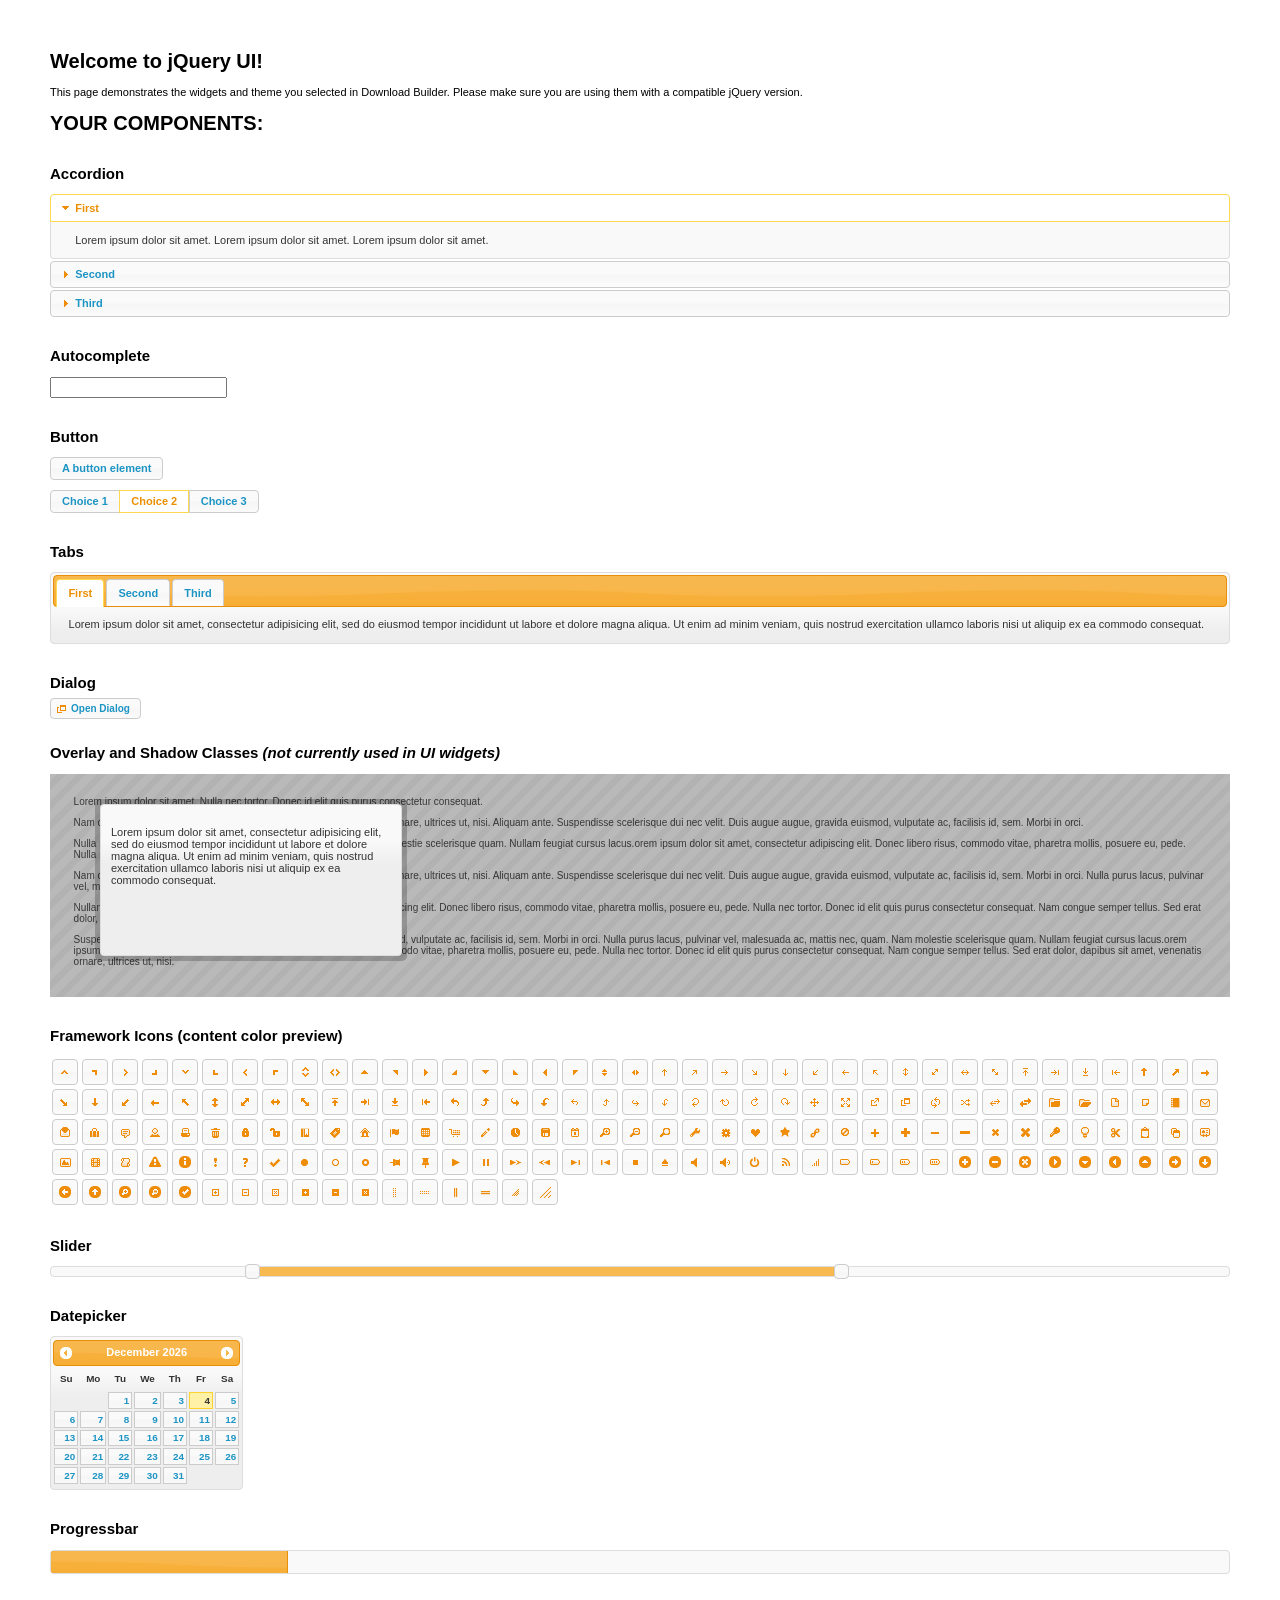
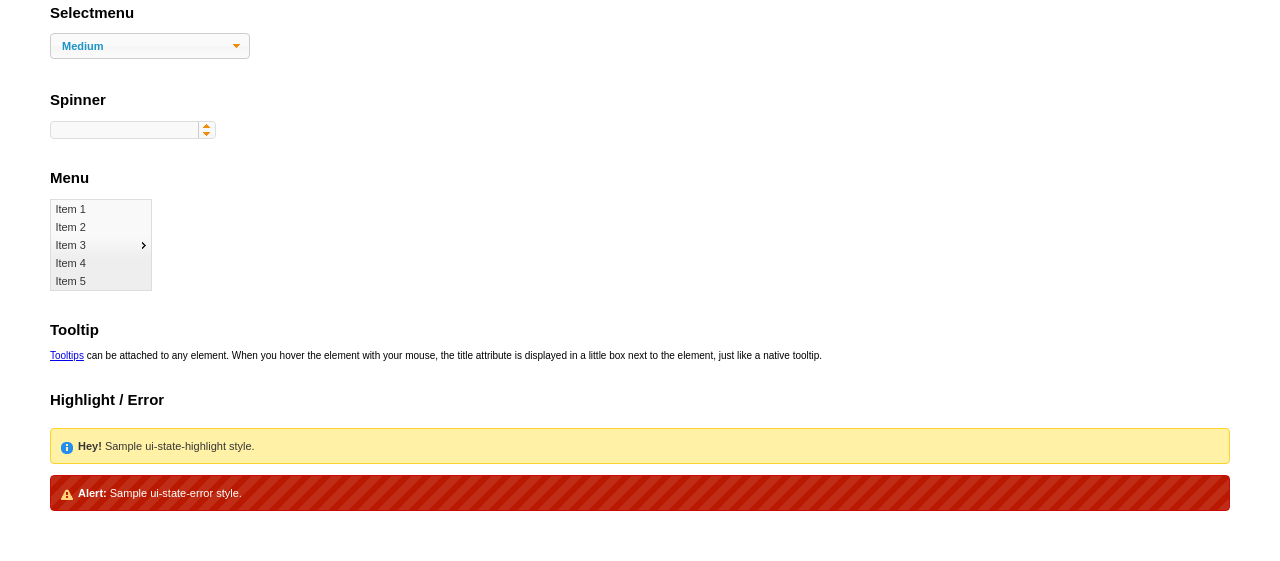
<file: jquery/Scripts/jquery-ui-1.11.4/index.html>
<!doctype html>
<html lang="us">
<head>
	<meta charset="utf-8">
	<title>jQuery UI Example Page</title>
	<link href="jquery-ui.css" rel="stylesheet">
	<style>
	body{
		font: 62.5% "Trebuchet MS", sans-serif;
		margin: 50px;
	}
	.demoHeaders {
		margin-top: 2em;
	}
	#dialog-link {
		padding: .4em 1em .4em 20px;
		text-decoration: none;
		position: relative;
	}
	#dialog-link span.ui-icon {
		margin: 0 5px 0 0;
		position: absolute;
		left: .2em;
		top: 50%;
		margin-top: -8px;
	}
	#icons {
		margin: 0;
		padding: 0;
	}
	#icons li {
		margin: 2px;
		position: relative;
		padding: 4px 0;
		cursor: pointer;
		float: left;
		list-style: none;
	}
	#icons span.ui-icon {
		float: left;
		margin: 0 4px;
	}
	.fakewindowcontain .ui-widget-overlay {
		position: absolute;
	}
	select {
		width: 200px;
	}
	</style>
</head>
<body>

<h1>Welcome to jQuery UI!</h1>

<div class="ui-widget">
	<p>This page demonstrates the widgets and theme you selected in Download Builder. Please make sure you are using them with a compatible jQuery version.</p>
</div>

<h1>YOUR COMPONENTS:</h1>


<!-- Accordion -->
<h2 class="demoHeaders">Accordion</h2>
<div id="accordion">
	<h3>First</h3>
	<div>Lorem ipsum dolor sit amet. Lorem ipsum dolor sit amet. Lorem ipsum dolor sit amet.</div>
	<h3>Second</h3>
	<div>Phasellus mattis tincidunt nibh.</div>
	<h3>Third</h3>
	<div>Nam dui erat, auctor a, dignissim quis.</div>
</div>



<!-- Autocomplete -->
<h2 class="demoHeaders">Autocomplete</h2>
<div>
	<input id="autocomplete" title="type &quot;a&quot;">
</div>



<!-- Button -->
<h2 class="demoHeaders">Button</h2>
<button id="button">A button element</button>
<form style="margin-top: 1em;">
	<div id="radioset">
		<input type="radio" id="radio1" name="radio"><label for="radio1">Choice 1</label>
		<input type="radio" id="radio2" name="radio" checked="checked"><label for="radio2">Choice 2</label>
		<input type="radio" id="radio3" name="radio"><label for="radio3">Choice 3</label>
	</div>
</form>



<!-- Tabs -->
<h2 class="demoHeaders">Tabs</h2>
<div id="tabs">
	<ul>
		<li><a href="#tabs-1">First</a></li>
		<li><a href="#tabs-2">Second</a></li>
		<li><a href="#tabs-3">Third</a></li>
	</ul>
	<div id="tabs-1">Lorem ipsum dolor sit amet, consectetur adipisicing elit, sed do eiusmod tempor incididunt ut labore et dolore magna aliqua. Ut enim ad minim veniam, quis nostrud exercitation ullamco laboris nisi ut aliquip ex ea commodo consequat.</div>
	<div id="tabs-2">Phasellus mattis tincidunt nibh. Cras orci urna, blandit id, pretium vel, aliquet ornare, felis. Maecenas scelerisque sem non nisl. Fusce sed lorem in enim dictum bibendum.</div>
	<div id="tabs-3">Nam dui erat, auctor a, dignissim quis, sollicitudin eu, felis. Pellentesque nisi urna, interdum eget, sagittis et, consequat vestibulum, lacus. Mauris porttitor ullamcorper augue.</div>
</div>



<!-- Dialog NOTE: Dialog is not generated by UI in this demo so it can be visually styled in themeroller-->
<h2 class="demoHeaders">Dialog</h2>
<p><a href="#" id="dialog-link" class="ui-state-default ui-corner-all"><span class="ui-icon ui-icon-newwin"></span>Open Dialog</a></p>

<h2 class="demoHeaders">Overlay and Shadow Classes <em>(not currently used in UI widgets)</em></h2>
<div style="position: relative; width: 96%; height: 200px; padding:1% 2%; overflow:hidden;" class="fakewindowcontain">
	<p>Lorem ipsum dolor sit amet,  Nulla nec tortor. Donec id elit quis purus consectetur consequat. </p><p>Nam congue semper tellus. Sed erat dolor, dapibus sit amet, venenatis ornare, ultrices ut, nisi. Aliquam ante. Suspendisse scelerisque dui nec velit. Duis augue augue, gravida euismod, vulputate ac, facilisis id, sem. Morbi in orci. </p><p>Nulla purus lacus, pulvinar vel, malesuada ac, mattis nec, quam. Nam molestie scelerisque quam. Nullam feugiat cursus lacus.orem ipsum dolor sit amet, consectetur adipiscing elit. Donec libero risus, commodo vitae, pharetra mollis, posuere eu, pede. Nulla nec tortor. Donec id elit quis purus consectetur consequat. </p><p>Nam congue semper tellus. Sed erat dolor, dapibus sit amet, venenatis ornare, ultrices ut, nisi. Aliquam ante. Suspendisse scelerisque dui nec velit. Duis augue augue, gravida euismod, vulputate ac, facilisis id, sem. Morbi in orci. Nulla purus lacus, pulvinar vel, malesuada ac, mattis nec, quam. Nam molestie scelerisque quam. </p><p>Nullam feugiat cursus lacus.orem ipsum dolor sit amet, consectetur adipiscing elit. Donec libero risus, commodo vitae, pharetra mollis, posuere eu, pede. Nulla nec tortor. Donec id elit quis purus consectetur consequat. Nam congue semper tellus. Sed erat dolor, dapibus sit amet, venenatis ornare, ultrices ut, nisi. Aliquam ante. </p><p>Suspendisse scelerisque dui nec velit. Duis augue augue, gravida euismod, vulputate ac, facilisis id, sem. Morbi in orci. Nulla purus lacus, pulvinar vel, malesuada ac, mattis nec, quam. Nam molestie scelerisque quam. Nullam feugiat cursus lacus.orem ipsum dolor sit amet, consectetur adipiscing elit. Donec libero risus, commodo vitae, pharetra mollis, posuere eu, pede. Nulla nec tortor. Donec id elit quis purus consectetur consequat. Nam congue semper tellus. Sed erat dolor, dapibus sit amet, venenatis ornare, ultrices ut, nisi. </p>

	<!-- ui-dialog -->
	<div class="ui-overlay"><div class="ui-widget-overlay"></div><div class="ui-widget-shadow ui-corner-all" style="width: 302px; height: 152px; position: absolute; left: 50px; top: 30px;"></div></div>
	<div style="position: absolute; width: 280px; height: 130px;left: 50px; top: 30px; padding: 10px;" class="ui-widget ui-widget-content ui-corner-all">
		<div class="ui-dialog-content ui-widget-content" style="background: none; border: 0;">
			<p>Lorem ipsum dolor sit amet, consectetur adipisicing elit, sed do eiusmod tempor incididunt ut labore et dolore magna aliqua. Ut enim ad minim veniam, quis nostrud exercitation ullamco laboris nisi ut aliquip ex ea commodo consequat.</p>
		</div>
	</div>

</div>

<!-- ui-dialog -->
<div id="dialog" title="Dialog Title">
	<p>Lorem ipsum dolor sit amet, consectetur adipisicing elit, sed do eiusmod tempor incididunt ut labore et dolore magna aliqua. Ut enim ad minim veniam, quis nostrud exercitation ullamco laboris nisi ut aliquip ex ea commodo consequat.</p>
</div>



<h2 class="demoHeaders">Framework Icons (content color preview)</h2>
<ul id="icons" class="ui-widget ui-helper-clearfix">
	<li class="ui-state-default ui-corner-all" title=".ui-icon-carat-1-n"><span class="ui-icon ui-icon-carat-1-n"></span></li>
	<li class="ui-state-default ui-corner-all" title=".ui-icon-carat-1-ne"><span class="ui-icon ui-icon-carat-1-ne"></span></li>
	<li class="ui-state-default ui-corner-all" title=".ui-icon-carat-1-e"><span class="ui-icon ui-icon-carat-1-e"></span></li>
	<li class="ui-state-default ui-corner-all" title=".ui-icon-carat-1-se"><span class="ui-icon ui-icon-carat-1-se"></span></li>
	<li class="ui-state-default ui-corner-all" title=".ui-icon-carat-1-s"><span class="ui-icon ui-icon-carat-1-s"></span></li>
	<li class="ui-state-default ui-corner-all" title=".ui-icon-carat-1-sw"><span class="ui-icon ui-icon-carat-1-sw"></span></li>
	<li class="ui-state-default ui-corner-all" title=".ui-icon-carat-1-w"><span class="ui-icon ui-icon-carat-1-w"></span></li>
	<li class="ui-state-default ui-corner-all" title=".ui-icon-carat-1-nw"><span class="ui-icon ui-icon-carat-1-nw"></span></li>
	<li class="ui-state-default ui-corner-all" title=".ui-icon-carat-2-n-s"><span class="ui-icon ui-icon-carat-2-n-s"></span></li>
	<li class="ui-state-default ui-corner-all" title=".ui-icon-carat-2-e-w"><span class="ui-icon ui-icon-carat-2-e-w"></span></li>
	<li class="ui-state-default ui-corner-all" title=".ui-icon-triangle-1-n"><span class="ui-icon ui-icon-triangle-1-n"></span></li>
	<li class="ui-state-default ui-corner-all" title=".ui-icon-triangle-1-ne"><span class="ui-icon ui-icon-triangle-1-ne"></span></li>
	<li class="ui-state-default ui-corner-all" title=".ui-icon-triangle-1-e"><span class="ui-icon ui-icon-triangle-1-e"></span></li>
	<li class="ui-state-default ui-corner-all" title=".ui-icon-triangle-1-se"><span class="ui-icon ui-icon-triangle-1-se"></span></li>
	<li class="ui-state-default ui-corner-all" title=".ui-icon-triangle-1-s"><span class="ui-icon ui-icon-triangle-1-s"></span></li>
	<li class="ui-state-default ui-corner-all" title=".ui-icon-triangle-1-sw"><span class="ui-icon ui-icon-triangle-1-sw"></span></li>
	<li class="ui-state-default ui-corner-all" title=".ui-icon-triangle-1-w"><span class="ui-icon ui-icon-triangle-1-w"></span></li>
	<li class="ui-state-default ui-corner-all" title=".ui-icon-triangle-1-nw"><span class="ui-icon ui-icon-triangle-1-nw"></span></li>
	<li class="ui-state-default ui-corner-all" title=".ui-icon-triangle-2-n-s"><span class="ui-icon ui-icon-triangle-2-n-s"></span></li>
	<li class="ui-state-default ui-corner-all" title=".ui-icon-triangle-2-e-w"><span class="ui-icon ui-icon-triangle-2-e-w"></span></li>
	<li class="ui-state-default ui-corner-all" title=".ui-icon-arrow-1-n"><span class="ui-icon ui-icon-arrow-1-n"></span></li>
	<li class="ui-state-default ui-corner-all" title=".ui-icon-arrow-1-ne"><span class="ui-icon ui-icon-arrow-1-ne"></span></li>
	<li class="ui-state-default ui-corner-all" title=".ui-icon-arrow-1-e"><span class="ui-icon ui-icon-arrow-1-e"></span></li>
	<li class="ui-state-default ui-corner-all" title=".ui-icon-arrow-1-se"><span class="ui-icon ui-icon-arrow-1-se"></span></li>
	<li class="ui-state-default ui-corner-all" title=".ui-icon-arrow-1-s"><span class="ui-icon ui-icon-arrow-1-s"></span></li>
	<li class="ui-state-default ui-corner-all" title=".ui-icon-arrow-1-sw"><span class="ui-icon ui-icon-arrow-1-sw"></span></li>
	<li class="ui-state-default ui-corner-all" title=".ui-icon-arrow-1-w"><span class="ui-icon ui-icon-arrow-1-w"></span></li>
	<li class="ui-state-default ui-corner-all" title=".ui-icon-arrow-1-nw"><span class="ui-icon ui-icon-arrow-1-nw"></span></li>
	<li class="ui-state-default ui-corner-all" title=".ui-icon-arrow-2-n-s"><span class="ui-icon ui-icon-arrow-2-n-s"></span></li>
	<li class="ui-state-default ui-corner-all" title=".ui-icon-arrow-2-ne-sw"><span class="ui-icon ui-icon-arrow-2-ne-sw"></span></li>
	<li class="ui-state-default ui-corner-all" title=".ui-icon-arrow-2-e-w"><span class="ui-icon ui-icon-arrow-2-e-w"></span></li>
	<li class="ui-state-default ui-corner-all" title=".ui-icon-arrow-2-se-nw"><span class="ui-icon ui-icon-arrow-2-se-nw"></span></li>
	<li class="ui-state-default ui-corner-all" title=".ui-icon-arrowstop-1-n"><span class="ui-icon ui-icon-arrowstop-1-n"></span></li>
	<li class="ui-state-default ui-corner-all" title=".ui-icon-arrowstop-1-e"><span class="ui-icon ui-icon-arrowstop-1-e"></span></li>
	<li class="ui-state-default ui-corner-all" title=".ui-icon-arrowstop-1-s"><span class="ui-icon ui-icon-arrowstop-1-s"></span></li>
	<li class="ui-state-default ui-corner-all" title=".ui-icon-arrowstop-1-w"><span class="ui-icon ui-icon-arrowstop-1-w"></span></li>
	<li class="ui-state-default ui-corner-all" title=".ui-icon-arrowthick-1-n"><span class="ui-icon ui-icon-arrowthick-1-n"></span></li>
	<li class="ui-state-default ui-corner-all" title=".ui-icon-arrowthick-1-ne"><span class="ui-icon ui-icon-arrowthick-1-ne"></span></li>
	<li class="ui-state-default ui-corner-all" title=".ui-icon-arrowthick-1-e"><span class="ui-icon ui-icon-arrowthick-1-e"></span></li>
	<li class="ui-state-default ui-corner-all" title=".ui-icon-arrowthick-1-se"><span class="ui-icon ui-icon-arrowthick-1-se"></span></li>
	<li class="ui-state-default ui-corner-all" title=".ui-icon-arrowthick-1-s"><span class="ui-icon ui-icon-arrowthick-1-s"></span></li>
	<li class="ui-state-default ui-corner-all" title=".ui-icon-arrowthick-1-sw"><span class="ui-icon ui-icon-arrowthick-1-sw"></span></li>
	<li class="ui-state-default ui-corner-all" title=".ui-icon-arrowthick-1-w"><span class="ui-icon ui-icon-arrowthick-1-w"></span></li>
	<li class="ui-state-default ui-corner-all" title=".ui-icon-arrowthick-1-nw"><span class="ui-icon ui-icon-arrowthick-1-nw"></span></li>
	<li class="ui-state-default ui-corner-all" title=".ui-icon-arrowthick-2-n-s"><span class="ui-icon ui-icon-arrowthick-2-n-s"></span></li>
	<li class="ui-state-default ui-corner-all" title=".ui-icon-arrowthick-2-ne-sw"><span class="ui-icon ui-icon-arrowthick-2-ne-sw"></span></li>
	<li class="ui-state-default ui-corner-all" title=".ui-icon-arrowthick-2-e-w"><span class="ui-icon ui-icon-arrowthick-2-e-w"></span></li>
	<li class="ui-state-default ui-corner-all" title=".ui-icon-arrowthick-2-se-nw"><span class="ui-icon ui-icon-arrowthick-2-se-nw"></span></li>
	<li class="ui-state-default ui-corner-all" title=".ui-icon-arrowthickstop-1-n"><span class="ui-icon ui-icon-arrowthickstop-1-n"></span></li>
	<li class="ui-state-default ui-corner-all" title=".ui-icon-arrowthickstop-1-e"><span class="ui-icon ui-icon-arrowthickstop-1-e"></span></li>
	<li class="ui-state-default ui-corner-all" title=".ui-icon-arrowthickstop-1-s"><span class="ui-icon ui-icon-arrowthickstop-1-s"></span></li>
	<li class="ui-state-default ui-corner-all" title=".ui-icon-arrowthickstop-1-w"><span class="ui-icon ui-icon-arrowthickstop-1-w"></span></li>
	<li class="ui-state-default ui-corner-all" title=".ui-icon-arrowreturnthick-1-w"><span class="ui-icon ui-icon-arrowreturnthick-1-w"></span></li>
	<li class="ui-state-default ui-corner-all" title=".ui-icon-arrowreturnthick-1-n"><span class="ui-icon ui-icon-arrowreturnthick-1-n"></span></li>
	<li class="ui-state-default ui-corner-all" title=".ui-icon-arrowreturnthick-1-e"><span class="ui-icon ui-icon-arrowreturnthick-1-e"></span></li>
	<li class="ui-state-default ui-corner-all" title=".ui-icon-arrowreturnthick-1-s"><span class="ui-icon ui-icon-arrowreturnthick-1-s"></span></li>
	<li class="ui-state-default ui-corner-all" title=".ui-icon-arrowreturn-1-w"><span class="ui-icon ui-icon-arrowreturn-1-w"></span></li>
	<li class="ui-state-default ui-corner-all" title=".ui-icon-arrowreturn-1-n"><span class="ui-icon ui-icon-arrowreturn-1-n"></span></li>
	<li class="ui-state-default ui-corner-all" title=".ui-icon-arrowreturn-1-e"><span class="ui-icon ui-icon-arrowreturn-1-e"></span></li>
	<li class="ui-state-default ui-corner-all" title=".ui-icon-arrowreturn-1-s"><span class="ui-icon ui-icon-arrowreturn-1-s"></span></li>
	<li class="ui-state-default ui-corner-all" title=".ui-icon-arrowrefresh-1-w"><span class="ui-icon ui-icon-arrowrefresh-1-w"></span></li>
	<li class="ui-state-default ui-corner-all" title=".ui-icon-arrowrefresh-1-n"><span class="ui-icon ui-icon-arrowrefresh-1-n"></span></li>
	<li class="ui-state-default ui-corner-all" title=".ui-icon-arrowrefresh-1-e"><span class="ui-icon ui-icon-arrowrefresh-1-e"></span></li>
	<li class="ui-state-default ui-corner-all" title=".ui-icon-arrowrefresh-1-s"><span class="ui-icon ui-icon-arrowrefresh-1-s"></span></li>
	<li class="ui-state-default ui-corner-all" title=".ui-icon-arrow-4"><span class="ui-icon ui-icon-arrow-4"></span></li>
	<li class="ui-state-default ui-corner-all" title=".ui-icon-arrow-4-diag"><span class="ui-icon ui-icon-arrow-4-diag"></span></li>
	<li class="ui-state-default ui-corner-all" title=".ui-icon-extlink"><span class="ui-icon ui-icon-extlink"></span></li>
	<li class="ui-state-default ui-corner-all" title=".ui-icon-newwin"><span class="ui-icon ui-icon-newwin"></span></li>
	<li class="ui-state-default ui-corner-all" title=".ui-icon-refresh"><span class="ui-icon ui-icon-refresh"></span></li>
	<li class="ui-state-default ui-corner-all" title=".ui-icon-shuffle"><span class="ui-icon ui-icon-shuffle"></span></li>
	<li class="ui-state-default ui-corner-all" title=".ui-icon-transfer-e-w"><span class="ui-icon ui-icon-transfer-e-w"></span></li>
	<li class="ui-state-default ui-corner-all" title=".ui-icon-transferthick-e-w"><span class="ui-icon ui-icon-transferthick-e-w"></span></li>
	<li class="ui-state-default ui-corner-all" title=".ui-icon-folder-collapsed"><span class="ui-icon ui-icon-folder-collapsed"></span></li>
	<li class="ui-state-default ui-corner-all" title=".ui-icon-folder-open"><span class="ui-icon ui-icon-folder-open"></span></li>
	<li class="ui-state-default ui-corner-all" title=".ui-icon-document"><span class="ui-icon ui-icon-document"></span></li>
	<li class="ui-state-default ui-corner-all" title=".ui-icon-document-b"><span class="ui-icon ui-icon-document-b"></span></li>
	<li class="ui-state-default ui-corner-all" title=".ui-icon-note"><span class="ui-icon ui-icon-note"></span></li>
	<li class="ui-state-default ui-corner-all" title=".ui-icon-mail-closed"><span class="ui-icon ui-icon-mail-closed"></span></li>
	<li class="ui-state-default ui-corner-all" title=".ui-icon-mail-open"><span class="ui-icon ui-icon-mail-open"></span></li>
	<li class="ui-state-default ui-corner-all" title=".ui-icon-suitcase"><span class="ui-icon ui-icon-suitcase"></span></li>
	<li class="ui-state-default ui-corner-all" title=".ui-icon-comment"><span class="ui-icon ui-icon-comment"></span></li>
	<li class="ui-state-default ui-corner-all" title=".ui-icon-person"><span class="ui-icon ui-icon-person"></span></li>
	<li class="ui-state-default ui-corner-all" title=".ui-icon-print"><span class="ui-icon ui-icon-print"></span></li>
	<li class="ui-state-default ui-corner-all" title=".ui-icon-trash"><span class="ui-icon ui-icon-trash"></span></li>
	<li class="ui-state-default ui-corner-all" title=".ui-icon-locked"><span class="ui-icon ui-icon-locked"></span></li>
	<li class="ui-state-default ui-corner-all" title=".ui-icon-unlocked"><span class="ui-icon ui-icon-unlocked"></span></li>
	<li class="ui-state-default ui-corner-all" title=".ui-icon-bookmark"><span class="ui-icon ui-icon-bookmark"></span></li>
	<li class="ui-state-default ui-corner-all" title=".ui-icon-tag"><span class="ui-icon ui-icon-tag"></span></li>
	<li class="ui-state-default ui-corner-all" title=".ui-icon-home"><span class="ui-icon ui-icon-home"></span></li>
	<li class="ui-state-default ui-corner-all" title=".ui-icon-flag"><span class="ui-icon ui-icon-flag"></span></li>
	<li class="ui-state-default ui-corner-all" title=".ui-icon-calculator"><span class="ui-icon ui-icon-calculator"></span></li>
	<li class="ui-state-default ui-corner-all" title=".ui-icon-cart"><span class="ui-icon ui-icon-cart"></span></li>
	<li class="ui-state-default ui-corner-all" title=".ui-icon-pencil"><span class="ui-icon ui-icon-pencil"></span></li>
	<li class="ui-state-default ui-corner-all" title=".ui-icon-clock"><span class="ui-icon ui-icon-clock"></span></li>
	<li class="ui-state-default ui-corner-all" title=".ui-icon-disk"><span class="ui-icon ui-icon-disk"></span></li>
	<li class="ui-state-default ui-corner-all" title=".ui-icon-calendar"><span class="ui-icon ui-icon-calendar"></span></li>
	<li class="ui-state-default ui-corner-all" title=".ui-icon-zoomin"><span class="ui-icon ui-icon-zoomin"></span></li>
	<li class="ui-state-default ui-corner-all" title=".ui-icon-zoomout"><span class="ui-icon ui-icon-zoomout"></span></li>
	<li class="ui-state-default ui-corner-all" title=".ui-icon-search"><span class="ui-icon ui-icon-search"></span></li>
	<li class="ui-state-default ui-corner-all" title=".ui-icon-wrench"><span class="ui-icon ui-icon-wrench"></span></li>
	<li class="ui-state-default ui-corner-all" title=".ui-icon-gear"><span class="ui-icon ui-icon-gear"></span></li>
	<li class="ui-state-default ui-corner-all" title=".ui-icon-heart"><span class="ui-icon ui-icon-heart"></span></li>
	<li class="ui-state-default ui-corner-all" title=".ui-icon-star"><span class="ui-icon ui-icon-star"></span></li>
	<li class="ui-state-default ui-corner-all" title=".ui-icon-link"><span class="ui-icon ui-icon-link"></span></li>
	<li class="ui-state-default ui-corner-all" title=".ui-icon-cancel"><span class="ui-icon ui-icon-cancel"></span></li>
	<li class="ui-state-default ui-corner-all" title=".ui-icon-plus"><span class="ui-icon ui-icon-plus"></span></li>
	<li class="ui-state-default ui-corner-all" title=".ui-icon-plusthick"><span class="ui-icon ui-icon-plusthick"></span></li>
	<li class="ui-state-default ui-corner-all" title=".ui-icon-minus"><span class="ui-icon ui-icon-minus"></span></li>
	<li class="ui-state-default ui-corner-all" title=".ui-icon-minusthick"><span class="ui-icon ui-icon-minusthick"></span></li>
	<li class="ui-state-default ui-corner-all" title=".ui-icon-close"><span class="ui-icon ui-icon-close"></span></li>
	<li class="ui-state-default ui-corner-all" title=".ui-icon-closethick"><span class="ui-icon ui-icon-closethick"></span></li>
	<li class="ui-state-default ui-corner-all" title=".ui-icon-key"><span class="ui-icon ui-icon-key"></span></li>
	<li class="ui-state-default ui-corner-all" title=".ui-icon-lightbulb"><span class="ui-icon ui-icon-lightbulb"></span></li>
	<li class="ui-state-default ui-corner-all" title=".ui-icon-scissors"><span class="ui-icon ui-icon-scissors"></span></li>
	<li class="ui-state-default ui-corner-all" title=".ui-icon-clipboard"><span class="ui-icon ui-icon-clipboard"></span></li>
	<li class="ui-state-default ui-corner-all" title=".ui-icon-copy"><span class="ui-icon ui-icon-copy"></span></li>
	<li class="ui-state-default ui-corner-all" title=".ui-icon-contact"><span class="ui-icon ui-icon-contact"></span></li>
	<li class="ui-state-default ui-corner-all" title=".ui-icon-image"><span class="ui-icon ui-icon-image"></span></li>
	<li class="ui-state-default ui-corner-all" title=".ui-icon-video"><span class="ui-icon ui-icon-video"></span></li>
	<li class="ui-state-default ui-corner-all" title=".ui-icon-script"><span class="ui-icon ui-icon-script"></span></li>
	<li class="ui-state-default ui-corner-all" title=".ui-icon-alert"><span class="ui-icon ui-icon-alert"></span></li>
	<li class="ui-state-default ui-corner-all" title=".ui-icon-info"><span class="ui-icon ui-icon-info"></span></li>
	<li class="ui-state-default ui-corner-all" title=".ui-icon-notice"><span class="ui-icon ui-icon-notice"></span></li>
	<li class="ui-state-default ui-corner-all" title=".ui-icon-help"><span class="ui-icon ui-icon-help"></span></li>
	<li class="ui-state-default ui-corner-all" title=".ui-icon-check"><span class="ui-icon ui-icon-check"></span></li>
	<li class="ui-state-default ui-corner-all" title=".ui-icon-bullet"><span class="ui-icon ui-icon-bullet"></span></li>
	<li class="ui-state-default ui-corner-all" title=".ui-icon-radio-off"><span class="ui-icon ui-icon-radio-off"></span></li>
	<li class="ui-state-default ui-corner-all" title=".ui-icon-radio-on"><span class="ui-icon ui-icon-radio-on"></span></li>
	<li class="ui-state-default ui-corner-all" title=".ui-icon-pin-w"><span class="ui-icon ui-icon-pin-w"></span></li>
	<li class="ui-state-default ui-corner-all" title=".ui-icon-pin-s"><span class="ui-icon ui-icon-pin-s"></span></li>
	<li class="ui-state-default ui-corner-all" title=".ui-icon-play"><span class="ui-icon ui-icon-play"></span></li>
	<li class="ui-state-default ui-corner-all" title=".ui-icon-pause"><span class="ui-icon ui-icon-pause"></span></li>
	<li class="ui-state-default ui-corner-all" title=".ui-icon-seek-next"><span class="ui-icon ui-icon-seek-next"></span></li>
	<li class="ui-state-default ui-corner-all" title=".ui-icon-seek-prev"><span class="ui-icon ui-icon-seek-prev"></span></li>
	<li class="ui-state-default ui-corner-all" title=".ui-icon-seek-end"><span class="ui-icon ui-icon-seek-end"></span></li>
	<li class="ui-state-default ui-corner-all" title=".ui-icon-seek-first"><span class="ui-icon ui-icon-seek-first"></span></li>
	<li class="ui-state-default ui-corner-all" title=".ui-icon-stop"><span class="ui-icon ui-icon-stop"></span></li>
	<li class="ui-state-default ui-corner-all" title=".ui-icon-eject"><span class="ui-icon ui-icon-eject"></span></li>
	<li class="ui-state-default ui-corner-all" title=".ui-icon-volume-off"><span class="ui-icon ui-icon-volume-off"></span></li>
	<li class="ui-state-default ui-corner-all" title=".ui-icon-volume-on"><span class="ui-icon ui-icon-volume-on"></span></li>
	<li class="ui-state-default ui-corner-all" title=".ui-icon-power"><span class="ui-icon ui-icon-power"></span></li>
	<li class="ui-state-default ui-corner-all" title=".ui-icon-signal-diag"><span class="ui-icon ui-icon-signal-diag"></span></li>
	<li class="ui-state-default ui-corner-all" title=".ui-icon-signal"><span class="ui-icon ui-icon-signal"></span></li>
	<li class="ui-state-default ui-corner-all" title=".ui-icon-battery-0"><span class="ui-icon ui-icon-battery-0"></span></li>
	<li class="ui-state-default ui-corner-all" title=".ui-icon-battery-1"><span class="ui-icon ui-icon-battery-1"></span></li>
	<li class="ui-state-default ui-corner-all" title=".ui-icon-battery-2"><span class="ui-icon ui-icon-battery-2"></span></li>
	<li class="ui-state-default ui-corner-all" title=".ui-icon-battery-3"><span class="ui-icon ui-icon-battery-3"></span></li>
	<li class="ui-state-default ui-corner-all" title=".ui-icon-circle-plus"><span class="ui-icon ui-icon-circle-plus"></span></li>
	<li class="ui-state-default ui-corner-all" title=".ui-icon-circle-minus"><span class="ui-icon ui-icon-circle-minus"></span></li>
	<li class="ui-state-default ui-corner-all" title=".ui-icon-circle-close"><span class="ui-icon ui-icon-circle-close"></span></li>
	<li class="ui-state-default ui-corner-all" title=".ui-icon-circle-triangle-e"><span class="ui-icon ui-icon-circle-triangle-e"></span></li>
	<li class="ui-state-default ui-corner-all" title=".ui-icon-circle-triangle-s"><span class="ui-icon ui-icon-circle-triangle-s"></span></li>
	<li class="ui-state-default ui-corner-all" title=".ui-icon-circle-triangle-w"><span class="ui-icon ui-icon-circle-triangle-w"></span></li>
	<li class="ui-state-default ui-corner-all" title=".ui-icon-circle-triangle-n"><span class="ui-icon ui-icon-circle-triangle-n"></span></li>
	<li class="ui-state-default ui-corner-all" title=".ui-icon-circle-arrow-e"><span class="ui-icon ui-icon-circle-arrow-e"></span></li>
	<li class="ui-state-default ui-corner-all" title=".ui-icon-circle-arrow-s"><span class="ui-icon ui-icon-circle-arrow-s"></span></li>
	<li class="ui-state-default ui-corner-all" title=".ui-icon-circle-arrow-w"><span class="ui-icon ui-icon-circle-arrow-w"></span></li>
	<li class="ui-state-default ui-corner-all" title=".ui-icon-circle-arrow-n"><span class="ui-icon ui-icon-circle-arrow-n"></span></li>
	<li class="ui-state-default ui-corner-all" title=".ui-icon-circle-zoomin"><span class="ui-icon ui-icon-circle-zoomin"></span></li>
	<li class="ui-state-default ui-corner-all" title=".ui-icon-circle-zoomout"><span class="ui-icon ui-icon-circle-zoomout"></span></li>
	<li class="ui-state-default ui-corner-all" title=".ui-icon-circle-check"><span class="ui-icon ui-icon-circle-check"></span></li>
	<li class="ui-state-default ui-corner-all" title=".ui-icon-circlesmall-plus"><span class="ui-icon ui-icon-circlesmall-plus"></span></li>
	<li class="ui-state-default ui-corner-all" title=".ui-icon-circlesmall-minus"><span class="ui-icon ui-icon-circlesmall-minus"></span></li>
	<li class="ui-state-default ui-corner-all" title=".ui-icon-circlesmall-close"><span class="ui-icon ui-icon-circlesmall-close"></span></li>
	<li class="ui-state-default ui-corner-all" title=".ui-icon-squaresmall-plus"><span class="ui-icon ui-icon-squaresmall-plus"></span></li>
	<li class="ui-state-default ui-corner-all" title=".ui-icon-squaresmall-minus"><span class="ui-icon ui-icon-squaresmall-minus"></span></li>
	<li class="ui-state-default ui-corner-all" title=".ui-icon-squaresmall-close"><span class="ui-icon ui-icon-squaresmall-close"></span></li>
	<li class="ui-state-default ui-corner-all" title=".ui-icon-grip-dotted-vertical"><span class="ui-icon ui-icon-grip-dotted-vertical"></span></li>
	<li class="ui-state-default ui-corner-all" title=".ui-icon-grip-dotted-horizontal"><span class="ui-icon ui-icon-grip-dotted-horizontal"></span></li>
	<li class="ui-state-default ui-corner-all" title=".ui-icon-grip-solid-vertical"><span class="ui-icon ui-icon-grip-solid-vertical"></span></li>
	<li class="ui-state-default ui-corner-all" title=".ui-icon-grip-solid-horizontal"><span class="ui-icon ui-icon-grip-solid-horizontal"></span></li>
	<li class="ui-state-default ui-corner-all" title=".ui-icon-gripsmall-diagonal-se"><span class="ui-icon ui-icon-gripsmall-diagonal-se"></span></li>
	<li class="ui-state-default ui-corner-all" title=".ui-icon-grip-diagonal-se"><span class="ui-icon ui-icon-grip-diagonal-se"></span></li>
</ul>


<!-- Slider -->
<h2 class="demoHeaders">Slider</h2>
<div id="slider"></div>



<!-- Datepicker -->
<h2 class="demoHeaders">Datepicker</h2>
<div id="datepicker"></div>



<!-- Progressbar -->
<h2 class="demoHeaders">Progressbar</h2>
<div id="progressbar"></div>



<!-- Progressbar -->
<h2 class="demoHeaders">Selectmenu</h2>
<select id="selectmenu">
	<option>Slower</option>
	<option>Slow</option>
	<option selected="selected">Medium</option>
	<option>Fast</option>
	<option>Faster</option>
</select>



<!-- Spinner -->
<h2 class="demoHeaders">Spinner</h2>
<input id="spinner">



<!-- Menu -->
<h2 class="demoHeaders">Menu</h2>
<ul style="width:100px;" id="menu">
	<li>Item 1</li>
	<li>Item 2</li>
	<li>Item 3
		<ul>
			<li>Item 3-1</li>
			<li>Item 3-2</li>
			<li>Item 3-3</li>
			<li>Item 3-4</li>
			<li>Item 3-5</li>
		</ul>
	</li>
	<li>Item 4</li>
	<li>Item 5</li>
</ul>



<!-- Tooltip -->
<h2 class="demoHeaders">Tooltip</h2>
<p id="tooltip">
	<a href="#" title="That&apos;s what this widget is">Tooltips</a> can be attached to any element. When you hover
the element with your mouse, the title attribute is displayed in a little box next to the element, just like a native tooltip.
</p>


<!-- Highlight / Error -->
<h2 class="demoHeaders">Highlight / Error</h2>
<div class="ui-widget">
	<div class="ui-state-highlight ui-corner-all" style="margin-top: 20px; padding: 0 .7em;">
		<p><span class="ui-icon ui-icon-info" style="float: left; margin-right: .3em;"></span>
		<strong>Hey!</strong> Sample ui-state-highlight style.</p>
	</div>
</div>
<br>
<div class="ui-widget">
	<div class="ui-state-error ui-corner-all" style="padding: 0 .7em;">
		<p><span class="ui-icon ui-icon-alert" style="float: left; margin-right: .3em;"></span>
		<strong>Alert:</strong> Sample ui-state-error style.</p>
	</div>
</div>

<script src="external/jquery/jquery.js"></script>
<script src="jquery-ui.js"></script>
<script>

$( "#accordion" ).accordion();



var availableTags = [
	"ActionScript",
	"AppleScript",
	"Asp",
	"BASIC",
	"C",
	"C++",
	"Clojure",
	"COBOL",
	"ColdFusion",
	"Erlang",
	"Fortran",
	"Groovy",
	"Haskell",
	"Java",
	"JavaScript",
	"Lisp",
	"Perl",
	"PHP",
	"Python",
	"Ruby",
	"Scala",
	"Scheme"
];
$( "#autocomplete" ).autocomplete({
	source: availableTags
});



$( "#button" ).button();
$( "#radioset" ).buttonset();



$( "#tabs" ).tabs();



$( "#dialog" ).dialog({
	autoOpen: false,
	width: 400,
	buttons: [
		{
			text: "Ok",
			click: function() {
				$( this ).dialog( "close" );
			}
		},
		{
			text: "Cancel",
			click: function() {
				$( this ).dialog( "close" );
			}
		}
	]
});

// Link to open the dialog
$( "#dialog-link" ).click(function( event ) {
	$( "#dialog" ).dialog( "open" );
	event.preventDefault();
});



$( "#datepicker" ).datepicker({
	inline: true
});



$( "#slider" ).slider({
	range: true,
	values: [ 17, 67 ]
});



$( "#progressbar" ).progressbar({
	value: 20
});



$( "#spinner" ).spinner();



$( "#menu" ).menu();



$( "#tooltip" ).tooltip();



$( "#selectmenu" ).selectmenu();


// Hover states on the static widgets
$( "#dialog-link, #icons li" ).hover(
	function() {
		$( this ).addClass( "ui-state-hover" );
	},
	function() {
		$( this ).removeClass( "ui-state-hover" );
	}
);
</script>
</body>
</html>
</file>
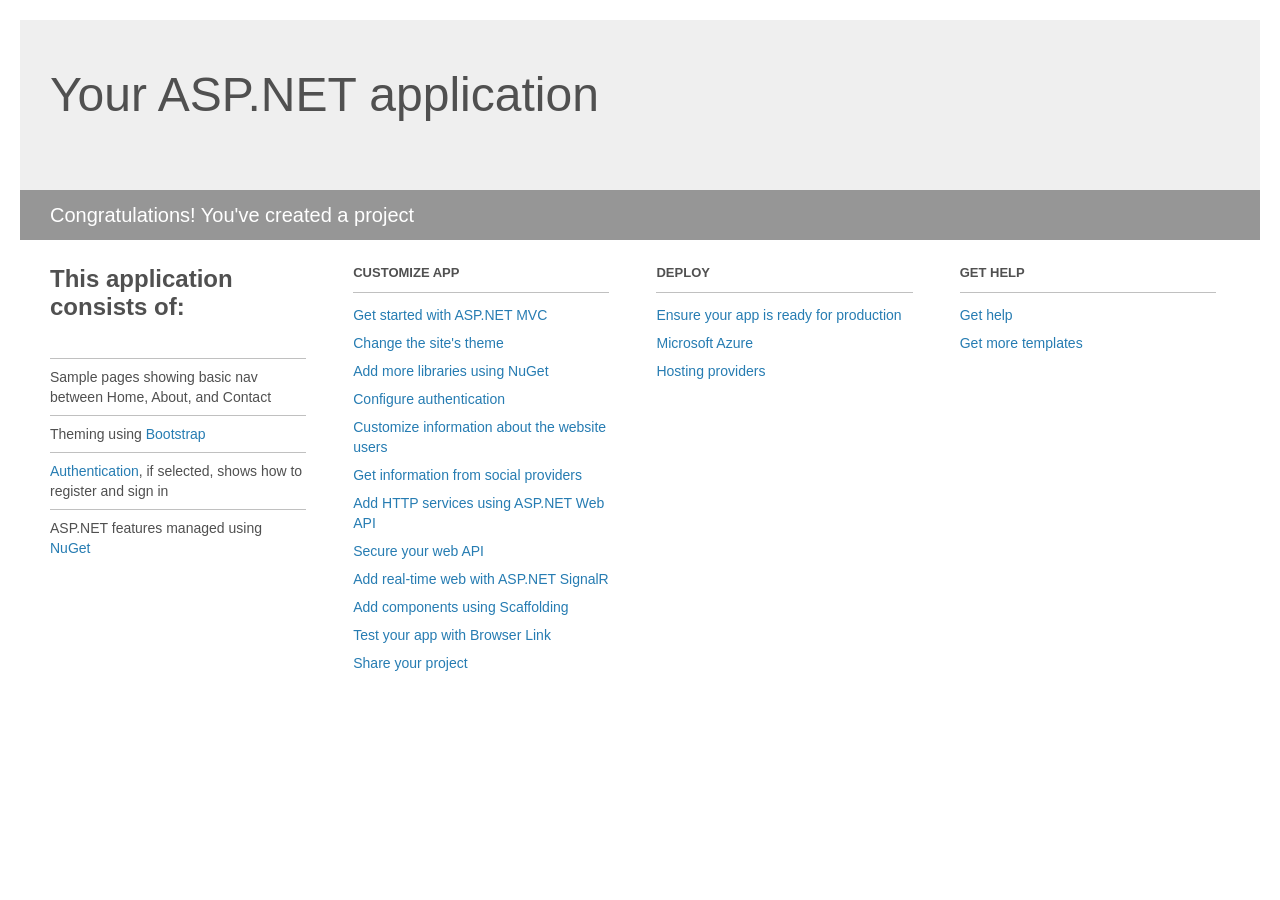
<file: mvc/Project_Readme.html>
﻿<!DOCTYPE html>
<html lang="en">
<head>
    <meta charset="utf-8" />
    <title>Your ASP.NET application</title>
    <style>
        body {
            background: #fff;
            color: #505050;
            font: 14px 'Segoe UI', tahoma, arial, helvetica, sans-serif;
            margin: 20px;
            padding: 0;
        }

        #header {
            background: #efefef;
            padding: 0;
        }

        h1 {
            font-size: 48px;
            font-weight: normal;
            margin: 0;
            padding: 0 30px;
            line-height: 150px;
        }

        p {
            font-size: 20px;
            color: #fff;
            background: #969696;
            padding: 0 30px;
            line-height: 50px;
        }

        #main {
            padding: 5px 30px;
        }

        .section {
            width: 21.7%;
            float: left;
            margin: 0 0 0 4%;
        }

            .section h2 {
                font-size: 13px;
                text-transform: uppercase;
                margin: 0;
                border-bottom: 1px solid silver;
                padding-bottom: 12px;
                margin-bottom: 8px;
            }

            .section.first {
                margin-left: 0;
            }

                .section.first h2 {
                    font-size: 24px;
                    text-transform: none;
                    margin-bottom: 25px;
                    border: none;
                }

                .section.first li {
                    border-top: 1px solid silver;
                    padding: 8px 0;
                }

            .section.last {
                margin-right: 0;
            }

        ul {
            list-style: none;
            padding: 0;
            margin: 0;
            line-height: 20px;
        }

        li {
            padding: 4px 0;
        }

        a {
            color: #267cb2;
            text-decoration: none;
        }

            a:hover {
                text-decoration: underline;
            }
    </style>
</head>
<body>

    <div id="header">
        <h1>Your ASP.NET application</h1>
        <p>Congratulations! You've created a project</p>
    </div>

    <div id="main">
        <div class="section first">
            <h2>This application consists of:</h2>
            <ul>
                <li>Sample pages showing basic nav between Home, About, and Contact</li>
                <li>Theming using <a href="http://go.microsoft.com/fwlink/?LinkID=320754">Bootstrap</a></li>
                <li><a href="http://go.microsoft.com/fwlink/?LinkID=320755">Authentication</a>, if selected, shows how to register and sign in</li>
                <li>ASP.NET features managed using <a href="http://go.microsoft.com/fwlink/?LinkID=320756">NuGet</a></li>
            </ul>
        </div>

        <div class="section">
            <h2>Customize app</h2>
            <ul>
                <li><a href="http://go.microsoft.com/fwlink/?LinkID=320757">Get started with ASP.NET MVC</a></li>
                <li><a href="http://go.microsoft.com/fwlink/?LinkID=320758">Change the site's theme</a></li>
                <li><a href="http://go.microsoft.com/fwlink/?LinkID=320759">Add more libraries using NuGet</a></li>
                <li><a href="http://go.microsoft.com/fwlink/?LinkID=320760">Configure authentication</a></li>
                <li><a href="http://go.microsoft.com/fwlink/?LinkID=320761">Customize information about the website users</a></li>
                <li><a href="http://go.microsoft.com/fwlink/?LinkID=320762">Get information from social providers</a></li>
                <li><a href="http://go.microsoft.com/fwlink/?LinkID=320763">Add HTTP services using ASP.NET Web API</a></li>
                <li><a href="http://go.microsoft.com/fwlink/?LinkID=320764">Secure your web API</a></li>
                <li><a href="http://go.microsoft.com/fwlink/?LinkID=320765">Add real-time web with ASP.NET SignalR</a></li>
                <li><a href="http://go.microsoft.com/fwlink/?LinkID=320766">Add components using Scaffolding</a></li>
                <li><a href="http://go.microsoft.com/fwlink/?LinkID=320767">Test your app with Browser Link</a></li>
                <li><a href="http://go.microsoft.com/fwlink/?LinkID=320768">Share your project</a></li>
            </ul>
        </div>

        <div class="section">
            <h2>Deploy</h2>
            <ul>
                <li><a href="http://go.microsoft.com/fwlink/?LinkID=320769">Ensure your app is ready for production</a></li>
                <li><a href="http://go.microsoft.com/fwlink/?LinkID=320770">Microsoft Azure</a></li>
                <li><a href="http://go.microsoft.com/fwlink/?LinkID=320771">Hosting providers</a></li>
            </ul>
        </div>

        <div class="section last">
            <h2>Get help</h2>
            <ul>
                <li><a href="http://go.microsoft.com/fwlink/?LinkID=320772">Get help</a></li>
                <li><a href="http://go.microsoft.com/fwlink/?LinkID=320773">Get more templates</a></li>
            </ul>
        </div>
    </div>

</body>
</html>
</file>
